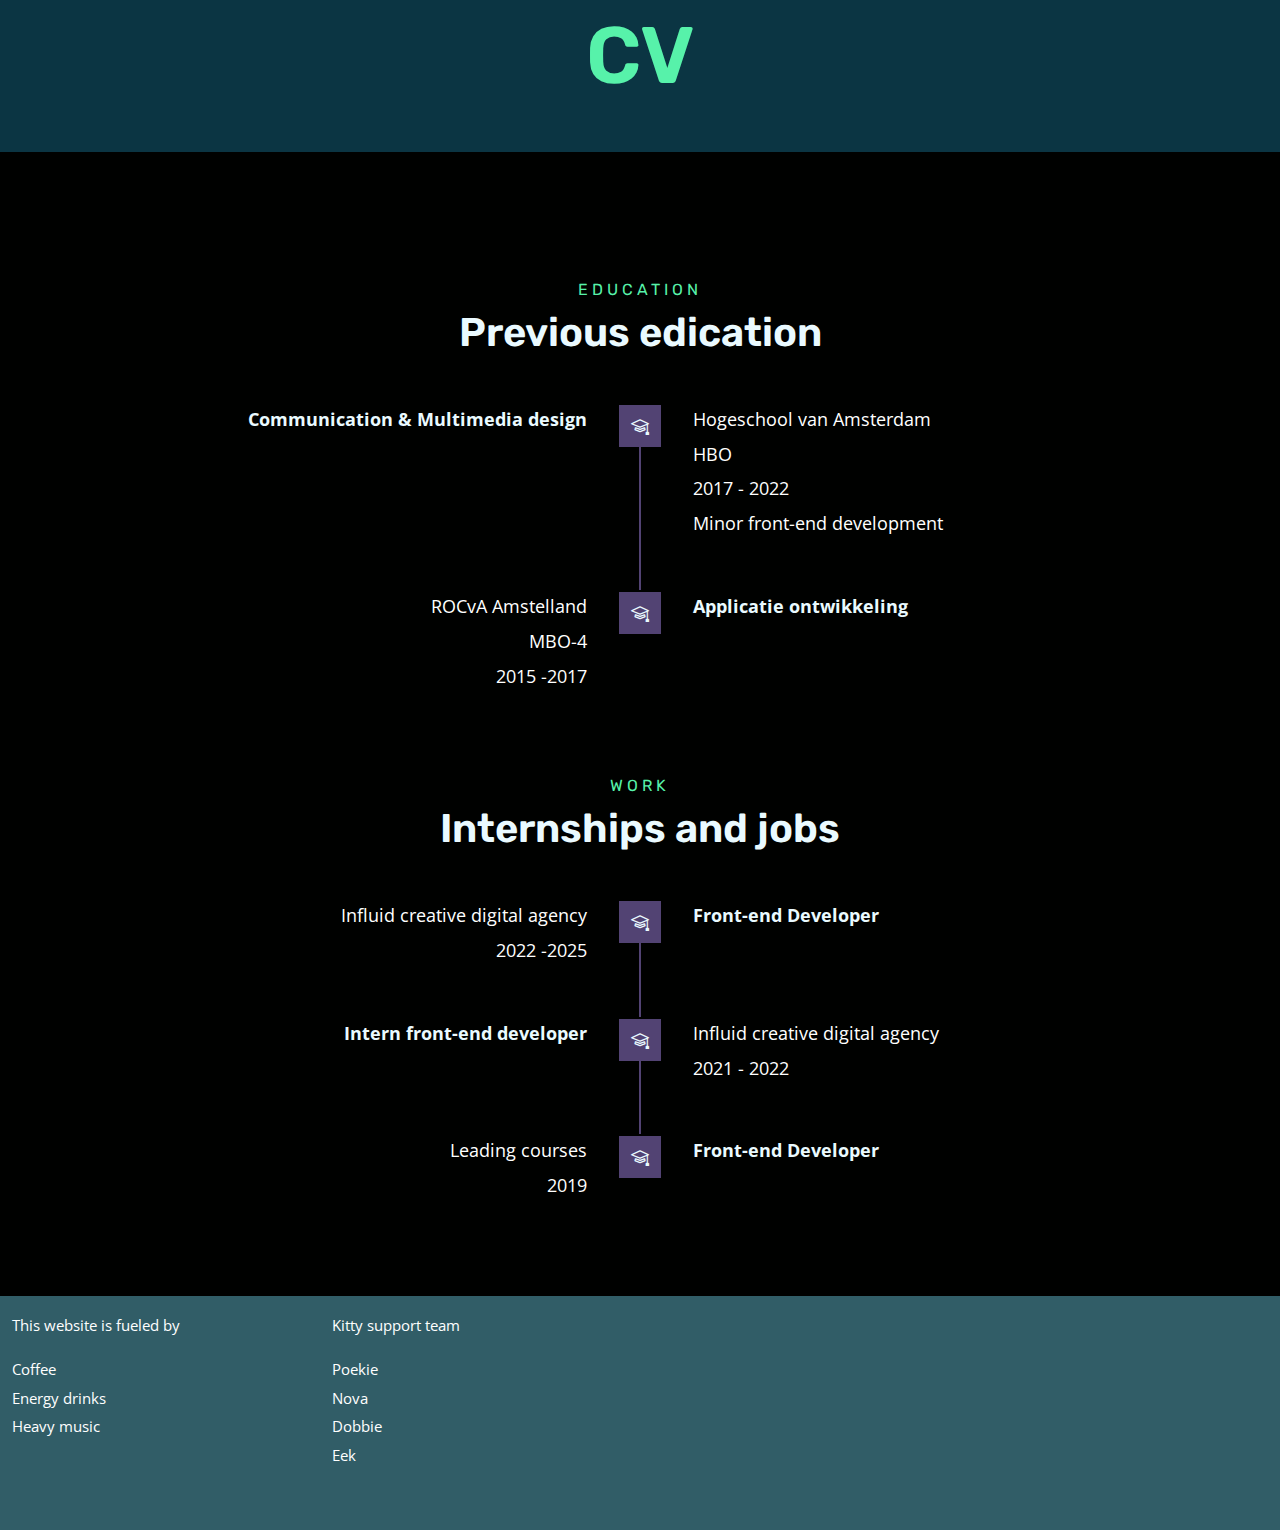
<file: cv.html>
<html>

</html>

<head>
    <meta charset="UTF-8">
    <meta http-equiv="X-UA-Compatible" content="IE=edge,chrome=1">
    <meta name="author" content="Sharon Veldman">
    <meta name="viewport" content="width=device-width, initial-scale=1, maximum-scale=1">
    <link rel="stylesheet" href="./assets/libs/bootstrap/bootstrap-grid.min.css">
    <link rel="stylesheet" href="./assets/libs/slick/slick.css">
    <link rel="stylesheet" href="./assets/libs/slick/slick-theme.css">
    <link rel="stylesheet" href="style.css">
</head>

<body>
    <header class="theme-header">
        <div class="container d-flex align-items-center">
            <div class="theme-header__logo">

            </div>
            <div class="menu-icon hamburger">
                <span></span>
                <span class="center"></span>
                <span class="center"></span>
                <span></span>
            </div>
            <nav class="theme-nav">
                <ul>
                    <li>
                        <a href="/">Home</a>
                    </li>
                    <li>
                        <a href="#">CV</a>
                    </li>
                    <li>
                        <a href="https://www.linkedin.com/in/sharon-veldman-9a6a94147/" target="_blank">Linkedin</a>
                    </li>
                    <li>
                        <a href="https://github.com/SharonV33" target="_blank">Github</a>
                    </li>
                </ul>
            </nav>
        </div>
    </header>
    <main>

        <section class="theme-banner py-2 mb-5 bg__primary">
            <div class="container">
                <div class="row">
                    <div class="col-md-12 text-center">
                        <h1>CV</h1>
                    </div>
                </div>
            </div>
        </section>

        <section class="theme-timeline">
            <div class="container">
                <div class="row justify-content-center">
                    <div class="col-md-6">
                        <div class="theme-heading">
                            <div class="theme-heading">
                                <h4>EDUCATION
                                </h4>
                                <h2>Previous edication</h2>
                            </div>
                        </div>
                    </div>
                </div>

                <div class="theme-timeline-row">
                    <div class="theme-timeline-row__title">
                        Communication & Multimedia design
                    </div>
                    <div class="theme-timeline-row__img">
                        <i class="bi bi-mortarboard"></i>
                    </div>
                    <div class="theme-timeline-row__text">
                        <p>Hogeschool van Amsterdam</p>
                        <p>HBO</p>
                        <p>2017 - 2022</p>
                        <p>Minor front-end development</p>
                    </div>
                </div>
                <div class="theme-timeline-row reverse flex-column flex-md-row-reverse">
                    <div class="theme-timeline-row__title">
                        Applicatie ontwikkeling
                    </div>
                    <div class="theme-timeline-row__img">
                        <i class="bi bi-mortarboard"></i>
                    </div>
                    <div class="theme-timeline-row__text">
                        <p>ROCvA Amstelland</p>
                        <p>MBO-4</p>
                        <p>2015 -2017</p>
                    </div>
                </div>
        </section>

        <section class="theme-timeline theme-p__smb">
            <div class="container">
                <div class="row justify-content-center">
                    <div class="col-md-6">
                        <div class="theme-heading">
                            <div class="theme-heading">
                                <h4>WORK
                                </h4>
                                <h2>Internships and jobs</h2>
                            </div>
                        </div>
                    </div>
                </div>

                <div class="theme-timeline-row reverse flex-column flex-md-row-reverse">
                    <div class="theme-timeline-row__title">
                        Front-end Developer
                    </div>
                    <div class="theme-timeline-row__img">
                        <i class="bi bi-mortarboard"></i>
                    </div>
                    <div class="theme-timeline-row__text">
                        <p>Influid creative digital agency</p>
                        <p>2022 -2025</p>
                    </div>
                </div>

                <div class="theme-timeline-row">
                    <div class="theme-timeline-row__title">
                        Intern front-end developer
                    </div>
                    <div class="theme-timeline-row__img">
                        <i class="bi bi-mortarboard"></i>
                    </div>
                    <div class="theme-timeline-row__text">
                        <p>Influid creative digital agency</p>
                        <p>2021 - 2022</p>
                    </div>
                </div>
                <div class="theme-timeline-row reverse flex-column flex-md-row-reverse">
                    <div class="theme-timeline-row__title">
                        Front-end Developer
                    </div>
                    <div class="theme-timeline-row__img">
                        <i class="bi bi-mortarboard"></i>
                    </div>
                    <div class="theme-timeline-row__text">
                        <p>Leading courses</p>
                        <p>2019</p>
                    </div>
                </div>
            </div>
        </section>

    </main>
    <footer class="theme-footer">
        <div class="container">

            <div class="row mb-5">
                <div class="col-md-3">
                    <div class="theme-footer-col">
                        <p>This website is fueled by</p>
                        <ul>
                            <li>Coffee</li>
                            <li>Energy drinks</li>
                            <li>Heavy music</li>
                        </ul>
                    </div>
                </div>

                <div class="col-md-3">
                    <div class="theme-footer-col">
                        <p>Kitty support team</p>
                        <ul>
                            <li>Poekie</li>
                            <li>Nova</li>
                            <li>Dobbie</li>
                            <li>Eek</li>
                        </ul>
                    </div>
                </div>

                <div class="col-md-3">
                    <div class="theme-footer-col">

                    </div>
                </div>
            </div>
        </div>
    </footer>

    <script src="https://code.jquery.com/jquery-3.7.1.min.js"></script>
    <script src="./assets/libs/slick/slick.min.js"></script>
    <script src="main.js"></script>
</body>

</html>
</file>
<file: style.css>
@import url("https://cdn.jsdelivr.net/npm/bootstrap-icons@1.10.3/font/bootstrap-icons.css");
@import url("https://fonts.googleapis.com/css2?family=Open+Sans:ital,wght@0,300..800;1,300..800&family=Rubik:ital,wght@0,300..900;1,300..900&display=swap");
*,
*:after,
*:before {
  box-sizing: border-box;
}

img {
  display: block;
}

body,
html {
  width: 100%;
  max-width: 100%;
  overflow-x: hidden;
  scroll-behavior: smooth;
}

body {
  margin: 0;
  font-size: 18px;
  line-height: 160%;
  position: relative;
  font-family: "Open Sans", sans-serif;
  color: #eafaff;
  background-color: #000100;
}

.container {
  max-width: 1290px;
}

.bg__primary {
  background-color: #0b3543;
  position: relative;
  color: #fff;
}
.bg__secondary {
  background-color: #524373;
  position: relative;
  color: #fff;
}
.bg__tertairy {
  background-color: #315d67;
  position: relative;
  color: #fff;
}
.bg__highlight {
  background-color: #7ebdc2;
  color: #000;
}
.bg__yellow {
  background-color: #ffe386;
  position: relative;
}
.bg__white {
  background-color: #fff;
  position: relative;
}
.bg__green {
  background-color: #8ab72b;
  position: relative;
}

.theme-p {
  padding-top: 144px;
  padding-bottom: 144px;
}
@media screen and (max-width: 768px) {
  .theme-p {
    padding-top: 80px;
    padding-bottom: 80px;
  }
}
.theme-pt {
  padding-top: 144px;
}
@media screen and (max-width: 768px) {
  .theme-pt {
    padding-top: 80px;
  }
}
.theme-pb {
  padding-bottom: 144px;
}
@media screen and (max-width: 768px) {
  .theme-pb {
    padding-bottom: 80px;
  }
}
.theme-p__md {
  padding-top: 120px;
  padding-bottom: 120px;
}
@media screen and (max-width: 768px) {
  .theme-p__md {
    padding-top: 32px;
    padding-bottom: 32px;
  }
}
.theme-p__mdt {
  padding-top: 120px;
}
@media screen and (max-width: 768px) {
  .theme-p__mdt {
    padding-top: 32px;
  }
}
.theme-p__mdb {
  padding-bottom: 120px;
}
@media screen and (max-width: 768px) {
  .theme-p__mdb {
    padding-bottom: 32px;
  }
}
.theme-p__sm {
  padding-top: 90px;
  padding-bottom: 90px;
}
@media screen and (max-width: 768px) {
  .theme-p__sm {
    padding-top: 32px;
    padding-bottom: 32px;
  }
}
.theme-p__smt {
  padding-top: 90px;
}
@media screen and (max-width: 768px) {
  .theme-p__smt {
    padding-top: 32px;
  }
}
.theme-p__smb {
  padding-bottom: 90px;
}
@media screen and (max-width: 768px) {
  .theme-p__smb {
    padding-bottom: 90px;
  }
}

.text-center {
  text-align: center;
}

@media screen and (max-width: 768px) {
  .text-md-center {
    text-align: center;
  }
}

h1,
h2,
h3,
h4,
h5,
h6,
.h1,
.h2,
.h3,
.h4,
.h5,
.h6 {
  font-family: "Rubik", sans-serif;
  color: inherit;
}

h1:not([class^=h]),
.h1 {
  font-size: 80px;
  font-weight: 600;
  line-height: 120%;
  margin: 0 0 40px 0;
  color: #57f2aa;
}
@media screen and (max-width: 768px) {
  h1:not([class^=h]),
  .h1 {
    font-size: 36px;
  }
}

h2:not([class^=h]),
.h2 {
  font-size: 40px;
  font-weight: 600;
  line-height: 120%;
  margin-top: 0;
}
@media screen and (max-width: 768px) {
  h2:not([class^=h]),
  .h2 {
    font-size: 30px;
  }
}

h3:not([class^=h]),
.h3 {
  font-size: 32px;
  font-weight: 600;
  line-height: 120%;
}
@media screen and (max-width: 768px) {
  h3:not([class^=h]),
  .h3 {
    margin-top: 12px;
  }
}

h4:not([class^=h]),
.h4 {
  margin: 0;
  color: #57f2aa;
  font-size: 16px;
  letter-spacing: 4px;
  font-weight: 400;
  line-height: 130%;
}

h5:not([class^=h]),
.h5 {
  margin: 0;
  font-size: 16px;
}

.theme-btn {
  display: inline-block;
  padding: 20px 40px;
  cursor: pointer;
  transition: 0.5s ease;
  text-decoration: none;
  position: relative;
  z-index: 2;
  border: none;
  outline: none;
}
.theme-btn:hover {
  box-shadow: 0px 15px 25px -7px rgba(0, 0, 0, 0.1);
}
.theme-btn__highlight {
  background-color: #7ebdc2;
  color: #171717;
}
.theme-btn__red {
  background-color: #f02a4a;
  color: #fff;
}
.theme-btn__red:hover {
  background-color: #ffe2f1;
  color: #171717;
}
.theme-btn__lg {
  width: 100%;
  text-align: center;
}

a:not(.theme-btn) {
  color: inherit;
  font-weight: bold;
}

.theme-social {
  display: inline-flex;
  align-items: center;
  justify-content: center;
  background-color: #ffe386;
  color: #171717;
  border-radius: 100%;
  width: 36px;
  height: 36px;
  font-size: 20px;
  margin: 0 6px;
  transition: 0.5s ease;
}
.theme-social:hover {
  transform: scale(1.2);
}

.theme-blurb {
  display: flex;
  align-items: flex-start;
}
.theme-blurb__img {
  padding: 12px;
  margin-right: 40px;
}
.theme-blurb__img img {
  width: 30px;
}
.theme-blurb__content {
  p: first-of-type;
}
.theme-blurb__content p {
  margin: 0;
}

.theme-btn + .theme-btn {
  margin-left: 16px;
}

.theme-card {
  border-radius: 8px;
  overflow: hidden;
  display: flex;
  flex-direction: column;
  position: relative;
  z-index: 2;
}
.theme-card__img {
  flex-grow: 1;
  flex-shrink: 1;
}
.theme-card__img img {
  width: 100%;
  object-fit: cover;
}
.theme-card__content {
  flex-grow: 1;
  padding: 32px;
}

main ul:not([class]) {
  list-style: none;
  margin: 0;
  padding: 0;
  text-align: left;
}
main ul:not([class]) li {
  position: relative;
  padding-left: 40px;
  margin-bottom: 20px;
}
main ul:not([class]) li::before {
  content: "\f633";
  font-family: "bootstrap-icons";
  color: #ffe2f1;
  position: absolute;
  background-color: #57f2aa;
  border-radius: 100%;
  width: 20px;
  height: 20px;
  left: 0;
  top: 50%;
  transform: translateY(-50%);
  font-size: 18px;
  display: inline-flex;
  justify-content: center;
  align-items: center;
}

.slick-dots li {
  width: unset;
  height: unset;
}
.slick-dots li button {
  width: unset;
  height: unset;
}
.slick-dots li button::before {
  font-size: 10px;
  width: unset;
  height: unset;
}

.theme-header {
  z-index: 99;
  width: 100%;
  padding: 24px 0;
  position: fixed;
  top: 0;
  left: 0;
  right: 0;
  transition: 0.5s ease;
  opacity: 0;
}
.theme-header.active {
  background-color: #25383a;
  color: #fff;
  opacity: 1;
}
.theme-header__logo {
  display: inline-block;
  max-width: 100px;
}
.theme-header__logo img {
  display: block;
}
@media screen and (max-width: 1000px) {
  .theme-header .menu-icon.hamburger {
    width: 35px;
    height: 25px;
    position: relative;
    cursor: pointer;
    margin-left: auto;
  }
  .theme-header .menu-icon.hamburger span {
    top: 0;
    width: 100%;
    height: 3px;
    background-color: #fff;
    display: block;
    position: absolute;
    transition: 0.5s ease;
  }
  .theme-header .menu-icon.hamburger span.center {
    top: calc(50% - 1px);
  }
  .theme-header .menu-icon.hamburger span:last-of-type {
    bottom: 0;
    top: auto;
  }
  .theme-header .menu-icon.hamburger.active span {
    opacity: 0;
  }
  .theme-header .menu-icon.hamburger.active span:nth-child(2) {
    transform: rotate(-45deg);
    opacity: 1;
  }
  .theme-header .menu-icon.hamburger.active span:nth-child(3) {
    transform: rotate(45deg);
    opacity: 1;
  }
}
.theme-header .theme-nav {
  display: inline-flex;
  margin-left: auto;
}
@media screen and (max-width: 768px) {
  .theme-header .theme-nav {
    margin-left: unset;
  }
}
@media screen and (max-width: 768px) {
  .theme-header .theme-nav {
    display: block;
    position: absolute;
    top: 100%;
    top: 70px;
    left: 0;
    right: 0;
    height: 0;
    background-color: #25383a;
    overflow-y: hidden;
    transition: min-height 0.5s ease;
  }
  .theme-header .theme-nav.active {
    min-height: 100vh;
    padding-bottom: 44px;
    height: 100%;
    overflow-y: scroll;
  }
  .theme-header .theme-nav.active ul {
    height: fit-content;
  }
}
.theme-header .theme-nav ul {
  list-style: none;
  margin: 0;
  padding: 0;
  display: flex;
  align-items: center;
}
@media screen and (max-width: 768px) {
  .theme-header .theme-nav ul {
    flex-direction: column;
    align-items: flex-start;
    padding: 32px;
    position: relative;
    width: 100%;
  }
}
.theme-header .theme-nav ul li:not(.theme-btn) {
  display: inline;
}
@media screen and (max-width: 768px) {
  .theme-header .theme-nav ul li:not(.theme-btn) {
    width: 100%;
  }
}
.theme-header .theme-nav ul li:not(.theme-btn) a {
  color: #fff;
  padding-right: 38px;
  text-decoration: none;
  text-transform: uppercase;
  font-size: 20px;
}
@media screen and (max-width: 1000px) {
  .theme-header .theme-nav ul li:not(.theme-btn) a {
    position: relative;
    display: block;
    text-align: center;
    width: 100%;
    padding: 12px 0;
  }
}

.theme-content table {
  background-color: #7ebdc2;
  color: #000;
  padding: 24px;
  width: 100%;
}
.theme-content table td {
  padding-bottom: 12px;
}

.theme-block__bg {
  position: absolute;
  left: 0;
  right: 0;
  top: 0;
  bottom: 0;
  opacity: 0.03;
  pointer-events: none;
}
.theme-block__bg img {
  width: 100%;
  height: 100%;
  object-fit: cover;
  object-position: center;
}

.theme-hero {
  position: relative;
  padding-bottom: 24px;
}
.theme-hero__bg {
  position: absolute;
  left: 0;
  right: 0;
  top: 0;
  bottom: 0;
  width: 100%;
  height: 100%;
  opacity: 0.03;
  overflow: hidden;
  pointer-events: none;
}
.theme-hero__bg img {
  width: 100%;
  object-fit: cover;
}
@media screen and (max-width: 768px) {
  .theme-hero__bg img {
    height: 100%;
  }
}
.theme-hero__content {
  position: relative;
  z-index: 2;
}
@media screen and (max-width: 768px) {
  .theme-hero__content {
    text-align: center;
  }
}
.theme-hero__content p:first-of-type {
  margin-bottom: 32px;
}
.theme-hero__bottom {
  position: relative;
  z-index: 2;
  display: flex;
  align-items: center;
  flex-wrap: wrap;
}
@media screen and (max-width: 768px) {
  .theme-hero__bottom {
    display: block;
    text-align: center;
    padding-top: 24px;
  }
}
.theme-hero__img {
  position: relative;
  display: flex;
  z-index: 2;
  pointer-events: none;
}
@media screen and (max-width: 768px) {
  .theme-hero__img {
    display: none;
  }
}
.theme-hero__img img {
  width: 100%;
  display: block;
}

.theme-heading {
  text-align: center;
  position: relative;
  padding-top: 40px;
}
.theme-heading h3 em {
  -webkit-text-stroke-width: 1px;
  -webkit-text-stroke-color: #171717;
  color: transparent;
  font-size: 120px;
  font-weight: 700;
  letter-spacing: 4px;
  font-family: "Rubik", "sans-serif";
  line-height: 100%;
  text-transform: uppercase;
  position: absolute;
  font-style: normal;
  z-index: 1;
  top: 0;
  left: 0;
  transform: translatey(21px);
  right: 0;
}
@media screen and (max-width: 768px) {
  .theme-heading h3 em {
    font-size: 44px;
    top: 20px;
  }
}
.theme-heading h4 {
  margin: 0 0 8px 0;
  position: relative;
  z-index: 2;
}
.theme-heading h2 {
  position: relative;
  z-index: 2;
  margin: 0;
}

.theme-split-slider {
  overflow-x: visible;
  /* the slides */
  /* the parent */
}
.theme-split-slider-wrapper {
  margin-left: calc((100vw - 1290px) / 2 + 16px);
}
@media screen and (max-width: 768px) {
  .theme-split-slider-wrapper {
    margin: 0 12px;
  }
}
.theme-split-slider .slick-slide {
  margin: 0 12px;
  height: 100%;
  min-height: 200px;
  padding-bottom: unset;
}
.theme-split-slider .slick-list {
  margin: 0 -12px;
}
.theme-split-slider__single {
  border-radius: 8px;
  overflow: hidden;
  display: flex !important;
  flex-direction: column;
  height: 0;
  padding-bottom: 70%;
  position: relative;
}
.theme-split-slider__single img {
  position: absolute;
  width: 100%;
  height: 100%;
  object-fit: cover;
  object-position: center center;
}
.theme-split-slider__side {
  padding: 40px;
  min-height: 400px;
}
@media screen and (max-width: 768px) {
  .theme-split-slider__side {
    margin-bottom: 24px;
  }
}

.theme-keypoints {
  position: relative;
  padding: 16px 16px 32px 16px;
}
.theme-keypoints::after {
  content: "";
  display: block;
  position: absolute;
  width: 100%;
  height: 3px;
  bottom: 0;
  left: 0;
  right: 0;
}
@media screen and (max-width: 768px) {
  .theme-keypoints::after {
    left: -10px;
    right: -10px;
    width: calc(100% + 20px);
  }
}
@media screen and (max-width: 768px) {
  .theme-keypoints {
    margin-bottom: 72px;
  }
}
.theme-keypoints-wrapper {
  overflow: hidden;
}
.theme-keypoints__icon {
  padding: 20px;
  width: fit-content;
  margin-bottom: 20px;
}
.theme-keypoints__icon img {
  width: 30px;
  height: 30px;
  display: block;
  width: 100%;
}
.theme-keypoints__content h2,
.theme-keypoints__content h3,
.theme-keypoints__content h4 {
  margin-bottom: 10px;
  margin-top: 0;
}
.theme-keypoints__content p {
  color: #fff;
  margin: 0;
}

.theme-split-overlap {
  display: flex;
  align-items: center;
  margin-left: calc((100vw - 1290px) / 2 + 16px);
}
.theme-split-overlap.reverse {
  margin-left: 0;
  margin-right: calc((100vw - 1290px) / 2 + 16px);
}
@media screen and (max-width: 768px) {
  .theme-split-overlap.reverse {
    margin-right: 0;
  }
}
@media screen and (max-width: 768px) {
  .theme-split-overlap {
    flex-direction: column;
    margin-left: 0;
    margin-right: 0;
  }
}
.theme-split-overlap__img {
  border-radius: 8px;
  overflow: hidden;
  position: relative;
  z-index: 2;
  max-height: 70vh;
}
@media screen and (max-width: 768px) {
  .theme-split-overlap__img {
    width: 100%;
    margin-bottom: 24px;
  }
}
.theme-split-overlap__img img {
  width: 100%;
  height: 100%;
  object-fit: cover;
}
.theme-split-overlap__content {
  position: relative;
  z-index: 1;
}
@media screen and (max-width: 768px) {
  .theme-split-overlap__content {
    text-align: center;
  }
}
.theme-split-overlap__content-wrapper {
  flex-grow: 1;
  position: relative;
  z-index: 1;
  padding-top: 100px;
  padding-bottom: 100px;
  padding-left: 200px;
  padding-right: 200px;
  margin-right: -200px;
  transform: translateX(-100px);
}
@media screen and (max-width: 768px) {
  .theme-split-overlap__content-wrapper {
    margin: 0;
    padding: 32px;
    transform: unset;
  }
}
.theme-split-overlap__content-bg {
  position: absolute;
  left: 0;
  right: 0;
  bottom: 0;
  top: 0;
  pointer-events: none;
}
.theme-split-overlap__content-bg img {
  object-fit: cover;
  width: 100%;
  height: 100%;
  opacity: 0.5;
}
.theme-split-overlap ul {
  text-align: left;
  margin-bottom: 40px;
}

.theme-split {
  position: relative;
}
@media screen and (max-width: 768px) {
  .theme-split__content-row {
    flex-wrap: wrap;
    justify-content: center;
  }
}
.theme-split__content-row h3 {
  margin-right: 52px;
}
@media screen and (max-width: 768px) {
  .theme-split__content-row h3 {
    width: 100%;
    text-align: center;
    margin-right: 0;
  }
}
.theme-split__img {
  position: relative;
  width: 100%;
}
@media screen and (max-width: 768px) {
  .theme-split__img {
    margin-top: 24px;
  }
}
.theme-split__img img {
  width: 100%;
  object-fit: cover;
  border-radius: 8px;
  height: 90%;
}
@media screen and (max-width: 768px) {
  .theme-split__img img {
    height: auto;
  }
}
.theme-split__img-card {
  transform: translateX(40px);
  background-color: #d9f0e7;
  position: absolute;
  bottom: 0;
  padding: 28px;
  font-style: italic;
  font-size: 24px;
}
@media screen and (max-width: 768px) {
  .theme-split__img-card {
    position: relative;
    margin: 24px 0;
    transform: unset;
  }
}

.theme-timeline-row {
  margin-top: 48px;
  display: flex;
  justify-content: center;
  margin-bottom: 48px;
}
@media screen and (max-width: 768px) {
  .theme-timeline-row {
    flex-direction: column;
    align-items: center;
    text-align: center;
  }
}
.theme-timeline-row__title {
  width: 30%;
  text-align: end;
  font-weight: bold;
}
@media screen and (max-width: 768px) {
  .theme-timeline-row__title {
    width: 100%;
    text-align: center !important;
    order: 2;
  }
}
.theme-timeline-row__img {
  margin: 0 32px;
  position: relative;
  display: flex;
}
.theme-timeline-row__img::after {
  content: "";
  position: absolute;
  display: block;
  left: 50%;
  right: 50%;
  transform: translateX(-50%);
  top: 42px;
  height: calc(100% + 4px);
  width: 2px;
  background-color: #524373;
}
.theme-timeline-row__img i {
  display: block;
  padding: 12px;
  height: fit-content;
  background-color: #524373;
}
@media screen and (max-width: 768px) {
  .theme-timeline-row__img {
    order: 1;
    display: inline;
  }
  .theme-timeline-row__img::after {
    display: none;
  }
}
.theme-timeline-row__text {
  width: 30%;
  color: #fff;
}
@media screen and (max-width: 768px) {
  .theme-timeline-row__text {
    width: 100%;
    text-align: center;
    order: 3;
  }
}
.theme-timeline-row__text p {
  margin: 0 0 6px 0;
}
.theme-timeline-row.reverse .theme-timeline-row__title {
  text-align: start;
}
.theme-timeline-row.reverse .theme-timeline-row__text {
  text-align: end;
}
@media screen and (max-width: 768px) {
  .theme-timeline-row.reverse .theme-timeline-row__text {
    text-align: center;
  }
}
.theme-timeline-row:last-of-type {
  margin-bottom: 0;
}
.theme-timeline-row:last-of-type .theme-timeline-row__img::after {
  display: none;
}

.theme-column {
  position: relative;
  display: flex;
  flex-direction: column;
  background-color: #fff;
  color: #171717;
  margin-top: 120px;
  width: 100%;
  padding: 0 40px 40px 40px;
}
@media screen and (max-width: 768px) {
  .theme-column {
    margin-top: 40px;
    padding: 0 20px 20px 20px;
  }
}
.theme-column__content {
  flex-grow: 1;
}
@media screen and (max-width: 768px) {
  .theme-column__content {
    text-align: center;
  }
}
.theme-column__content p {
  margin: 16px 0;
}
.theme-column__img {
  transform: translateY(-60px);
  border-radius: 8px;
  overflow: hidden;
  margin-bottom: -40px;
  height: 0;
  padding-bottom: 60%;
  width: 100%;
}
@media screen and (max-width: 768px) {
  .theme-column__img {
    margin-bottom: 0;
    transform: translateY(-20px);
  }
}
.theme-column__img img {
  width: 100%;
  height: 100%;
  position: absolute;
  object-fit: cover;
  object-position: center;
}
.theme-column__tag {
  width: fit-content;
  padding: 12px 16px;
  border-radius: 40px;
  font-size: 18px;
  font-weight: 600;
  text-align: center;
  margin-bottom: 16px;
}
@media screen and (max-width: 768px) {
  .theme-column__tag {
    width: 100%;
  }
}
.theme-column-wrapper {
  position: relative;
}

.theme-review {
  padding: 40px;
  margin-bottom: 12px;
  height: 100%;
  display: flex !important;
  flex-direction: column;
  box-shadow: 0px 3px 6px rgba(255, 255, 255, 0.1607843137);
}
@media screen and (max-width: 768px) {
  .theme-review {
    margin-bottom: 12px;
    padding: 24px;
    height: auto;
  }
}
.theme-review__content {
  position: relative;
}
.theme-review__content::before {
  content: "\f6b0";
  position: relative;
  font-family: "bootstrap-icons";
  display: block;
  font-size: 30px;
  padding: 30px;
}
@media screen and (max-width: 768px) {
  .theme-review__content::before {
    padding: 12px;
  }
}
.theme-review__content p {
  font-style: italic;
  color: #171717;
}
.theme-review__author p {
  margin: 0;
}
.theme-review__author-wrapper {
  margin-top: auto;
  display: flex;
  padding-top: 12px;
}
.theme-review__author-img {
  width: 60px;
  height: 60px;
  border-radius: 100%;
  overflow: hidden;
  margin-right: 14px;
}
.theme-review__author-img img {
  height: 100%;
  width: 100%;
  object-fit: cover;
}
.theme-review__slider {
  /* the slides */
  /* the parent */
}
.theme-review__slider .slick-slide {
  margin: 0 8px;
}
.theme-review__slider .slick-slide > div {
  display: flex;
  height: 100%;
}
.theme-review__slider .slick-list {
  margin: 0 -8px;
  overflow: visible;
}
@media screen and (max-width: 768px) {
  .theme-review__slider .slick-list {
    overflow: hidden;
  }
}
.theme-review__slider .slick-track {
  padding: 6px 0;
}

.theme-step {
  display: grid !important;
  grid-template-columns: 1fr 1fr;
  grid-column-gap: 16px;
}
@media screen and (max-width: 768px) {
  .theme-step {
    grid-template-columns: 1fr;
    grid-template-rows: 1fr 1fr;
    grid-row-gap: 16px;
  }
}
.theme-step__content {
  position: relative;
  padding: 84px 24px;
  border-radius: 12px;
  box-shadow: 0px 3px 6px rgba(0, 0, 0, 0.1607843137);
}
.theme-step__content-marker {
  position: absolute;
  left: 50%;
  top: 0;
  transform: translate(-50%, -50%);
  height: 72px;
  width: 42px;
  display: flex;
  align-items: center;
  justify-content: center;
}
.theme-step__content-marker p {
  color: #fff;
  margin: 0;
  position: relative;
  z-index: 2;
}
.theme-step__content-marker img {
  position: absolute;
  left: 0;
  top: 0;
  width: 100%;
  height: 100%;
}
.theme-step__img {
  border-radius: 12px;
  overflow: hidden;
  box-shadow: 0px 3px 6px rgba(0, 0, 0, 0.1607843137);
  position: relative;
}
.theme-step__img img {
  width: 100%;
  position: absolute;
  left: 0;
  top: 0;
  height: 100%;
  object-fit: cover;
}
.theme-step-slider {
  /* the slides */
  /* the parent */
}
.theme-step-slider .slick-slide {
  margin: 0 8px;
}
.theme-step-slider .slick-slide > div {
  display: flex;
  height: 100%;
}
.theme-step-slider .slick-list {
  margin: 0 -8px;
  overflow: visible;
}
@media screen and (max-width: 768px) {
  .theme-step-slider .slick-list {
    overflow: hidden;
    padding: 32px 0;
  }
}

.theme-offset-slider {
  overflow-x: visible;
  /* the slides */
  /* the parent */
}
.theme-offset-slider-wrapper {
  margin-left: calc((100vw - 1290px) / 2 + 16px);
}
@media screen and (max-width: 768px) {
  .theme-offset-slider-wrapper {
    margin: 0;
  }
}
.theme-offset-slider .slick-slide {
  margin: 0 12px;
}
@media screen and (max-width: 768px) {
  .theme-offset-slider .slick-slide {
    margin: 0 6px;
  }
}
.theme-offset-slider .slick-list {
  margin: 0 -12px;
}
@media screen and (max-width: 768px) {
  .theme-offset-slider .slick-list {
    margin: 0 -6px;
  }
}
.theme-offset-slider .slick-dots {
  bottom: 0;
}
.theme-offset-slider__single {
  border-radius: 8px;
  overflow: hidden;
  display: flex !important;
  flex-direction: column;
  height: 0;
  padding-bottom: 50%;
  position: relative;
}
@media screen and (max-width: 768px) {
  .theme-offset-slider__single {
    padding-bottom: 100%;
  }
}
.theme-offset-slider__single img {
  position: absolute;
  width: 100%;
  height: 100%;
  object-fit: cover;
  object-position: center;
}

.theme-grid__single {
  border-radius: 8px;
  overflow: hidden;
  margin-bottom: 40px;
  position: relative;
}
.theme-grid__single img {
  width: 100%;
  height: 100%;
  display: block;
  object-fit: cover;
  object-position: center;
}
@media screen and (max-width: 768px) {
  .theme-grid__single img {
    height: auto;
  }
}

.theme-small-grid .slick-slide {
  height: auto;
}
.theme-small-grid__single {
  display: flex !important;
  justify-content: center;
}
@media screen and (max-width: 768px) {
  .theme-small-grid__single {
    margin: 24px 0;
  }
}

.theme-footer {
  background-color: #315d67;
  padding-bottom: 12px;
  font-size: 15px;
}
.theme-footer .theme-footer-col {
  font-size: 15px;
  color: #fff;
}
@media screen and (max-width: 767px) {
  .theme-footer .theme-footer-col {
    margin-top: 36px;
  }
}
.theme-footer .theme-footer-col h4 {
  margin-bottom: 12px;
}
.theme-footer .theme-footer-col a {
  color: inherit;
  text-decoration: none;
  display: block;
  clear: none;
}
.theme-footer .theme-footer-col ul {
  list-style: none;
  padding: 0;
  margin: 0;
}
.theme-footer .theme-footer-copy {
  font-size: 14px;
  color: #57f2aa;
  text-align: center;
}
.theme-footer .theme-footer-copy a {
  color: #57f2aa;
}

/*# sourceMappingURL=style.css.map */
</file>
